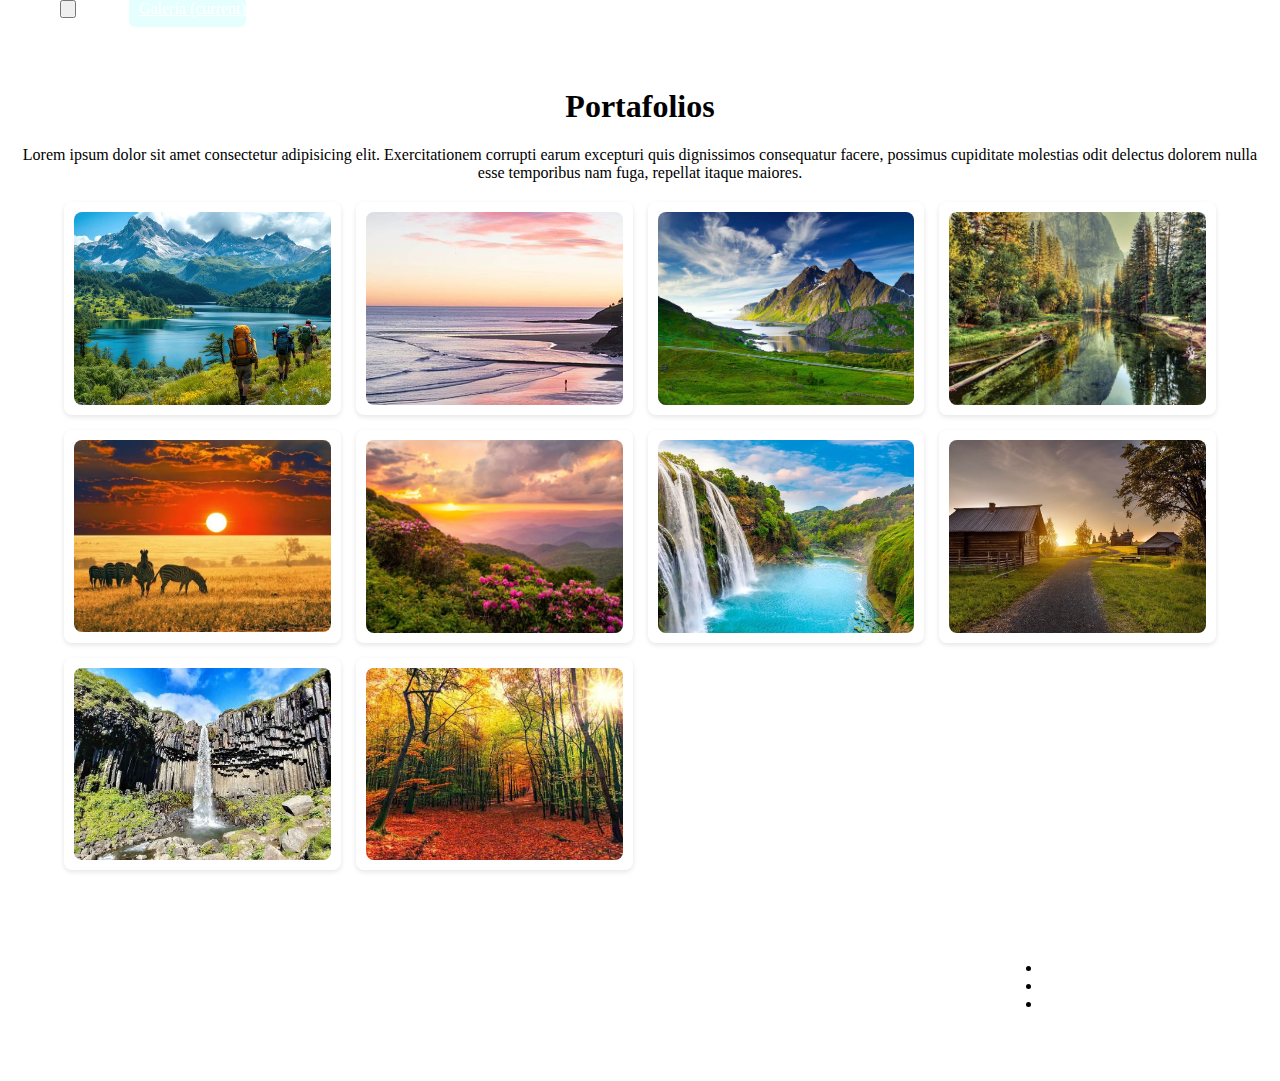
<file: pages/galeria.html>
<!DOCTYPE html>
<html lang="en">
    <head>
        <meta charset="utf-8">
        <meta name="viewport" content="width=device-width, initial-scale=1, shrink-to-fit=no">
        <title>Pagina Principal</title>
        <link rel="stylesheet" href="https://cdn.jsdelivr.net/npm/bootstrap@4.1.3/dist/css/bootstrap.min.css" integrity="sha384-MCw98/SFnGE8fJT3GXwEOngsV7Zt27NXFoaoApmYm81iuXoPkFOJwJ8ERdknLPMO" crossorigin="anonymous">
        <link rel="stylesheet" href="/src/css/style.css">
    </head>
    <body>
        <nav class="navbar navbar-expand-lg navbar-light bg-primary">
            <a class="navbar-brand" href="/index.html">Master D</a>
            <button class="navbar-toggler" type="button" data-toggle="collapse" data-target="#navbarNavAltMarkup" aria-controls="navbarNavAltMarkup" aria-expanded="false" aria-label="Toggle navigation">
              <span class="navbar-toggler-icon"></span>
            </button>
            <div class="collapse navbar-collapse" id="navbarNavAltMarkup">
              <div class="navbar-nav">
                <a class="nav-item nav-link" href="/index.html">Home</a>
                <a class="nav-item nav-link active" href="/pages/galeria.html">Galería <span class="sr-only">(current)</span></a>
                <a class="nav-item nav-link" href="/pages/contacto.html">Contacto</a>
              </div>
            </div>
        </nav>
        <h1 class="title-h1">Portafolios</h1>
        <div class="container">
          <p class="parrafo">Lorem ipsum dolor sit amet consectetur adipisicing elit. Exercitationem corrupti earum excepturi quis dignissimos consequatur facere, possimus cupiditate molestias odit delectus dolorem nulla esse temporibus nam fuga, repellat itaque maiores.</p>
          <div class="grid-container">
            <div class="grid-item"><img src="/src/img/img1.jpg" alt="Descripción de la imagen 1"></div>
            <div class="grid-item"><img src="/src/img/img2.jpg" alt="Descripción de la imagen 2"></div>
            <div class="grid-item"><img src="/src/img/img3.jpg" alt="Descripción de la imagen 3"></div>
            <div class="grid-item"><img src="/src/img/img4.jpg" alt="Descripción de la imagen 4"></div>
            <div class="grid-item"><img src="/src/img/img5.jpg" alt="Descripción de la imagen 5"></div>
            <div class="grid-item"><img src="/src/img/img6.jpg" alt="Descripción de la imagen 6"></div>
            <div class="grid-item"><img src="/src/img/img7.jpg" alt="Descripción de la imagen 6"></div>
            <div class="grid-item"><img src="/src/img/img8.jpg" alt="Descripción de la imagen 6"></div>
            <div class="grid-item"><img src="/src/img/img9.jpg" alt="Descripción de la imagen 6"></div>
            <div class="grid-item"><img src="/src/img/img10.jpg" alt="Descripción de la imagen 6"></div>
          </div>
        </div>
        <footer class="bg-primary footer-custom">
          <div class="container-footer cards">
              <div class="footer-content">
                  <h2 class="footer-h2">Footer Content</h2>
                  <p class="footer-p">Lorem ipsum dolor sit amet consectetur adipisicing elit. Officiis impedit nemo sit vel delectus molestiae perspiciatis? Sequi minima porro sint, nemo labore alias aspernatur vitae officiis ducimus rerum esse nulla?</p>
              </div>
              <div class="footer-links">
                  <h5>Links</h5>
                  <ul class="list-unstyled text-small">
                      <li><a href="#">Portafolios</a></li>
                      <li><a href="/pages/contacto.html">Contacto</a></li>
                      <li><a href="/index.html">Inicio</a></li>
                  </ul>
              </div>
          </div>
          <div class="flex">
            <a href="#"><svg xmlns="http://www.w3.org/2000/svg" viewBox="0 0 448 512"><path d="M224.1 141c-63.6 0-114.9 51.3-114.9 114.9s51.3 114.9 114.9 114.9S339 
              319.5 339 255.9 287.7 141 224.1 141zm0 189.6c-41.1 0-74.7-33.5-74.7-74.7s33.5-74.7 74.7-74.7 74.7 33.5 74.7 74.7-33.6 74.7-74.7 74.7zm146.4-194.3c0 14.9-12 
              26.8-26.8 26.8-14.9 0-26.8-12-26.8-26.8s12-26.8 26.8-26.8 26.8 12 26.8 26.8zm76.1 27.2c-1.7-35.9-9.9-67.7-36.2-93.9-26.2-26.2-58-34.4-93.9-36.2-37-2.1-147.9-2.1-184.9 
              0-35.8 1.7-67.6 9.9-93.9 36.1s-34.4 58-36.2 93.9c-2.1 37-2.1 147.9 0 184.9 1.7 35.9 9.9 67.7 36.2 93.9s58 34.4 93.9 36.2c37 2.1 147.9 2.1 184.9 0 35.9-1.7 
              67.7-9.9 93.9-36.2 26.2-26.2 34.4-58 36.2-93.9 2.1-37 2.1-147.8 0-184.8zM398.8 388c-7.8 19.6-22.9 34.7-42.6 42.6-29.5 11.7-99.5 9-132.1 9s-102.7 
              2.6-132.1-9c-19.6-7.8-34.7-22.9-42.6-42.6-11.7-29.5-9-99.5-9-132.1s-2.6-102.7 9-132.1c7.8-19.6 22.9-34.7 42.6-42.6 29.5-11.7 99.5-9 132.1-9s102.7-2.6 
              132.1 9c19.6 7.8 34.7 22.9 42.6 42.6 11.7 29.5 9 99.5 9 132.1s2.7 102.7-9 132.1z"/></svg></a>
            <a href="#"><svg xmlns="http://www.w3.org/2000/svg" viewBox="0 0 448 512"><path d="M448 209.9a210.1 210.1 0 0 1 -122.8-39.3V349.4A162.6 162.6 0 1 1 185 
              188.3V278.2a74.6 74.6 0 1 0 52.2 71.2V0l88 0a121.2 121.2 0 0 0 1.9 22.2h0A122.2 122.2 0 0 0 381 102.4a121.4 121.4 0 0 0 67 20.1z"/></svg></a>
            <a href="#"><svg xmlns="http://www.w3.org/2000/svg" viewBox="0 0 512 512"><path d="M512 256C512 114.6 397.4 0 256 0S0 114.6 0 256C0 376 82.7 476.8 194.2 
              504.5V334.2H141.4V256h52.8V222.3c0-87.1 39.4-127.5 125-127.5c16.2 0 44.2 3.2 55.7 6.4V172c-6-.6-16.5-1-29.6-1c-42 0-58.2 15.9-58.2 57.2V256h83.6l-14.4 
              78.2H287V510.1C413.8 494.8 512 386.9 512 256h0z"/></svg></a>
        </div>
      </footer>
        <script src="https://code.jquery.com/jquery-3.3.1.slim.min.js" integrity="sha384-q8i/X+965DzO0rT7abK41JStQIAqVgRVzpbzo5smXKp4YfRvH+8abtTE1Pi6jizo" crossorigin="anonymous"></script>
        <script src="https://cdn.jsdelivr.net/npm/popper.js@1.14.3/dist/umd/popper.min.js" integrity="sha384-ZMP7rVo3mIykV+2+9J3UJ46jBk0WLaUAdn689aCwoqbBJiSnjAK/l8WvCWPIPm49" crossorigin="anonymous"></script>
        <script src="https://cdn.jsdelivr.net/npm/bootstrap@4.1.3/dist/js/bootstrap.min.js" integrity="sha384-ChfqqxuZUCnJSK3+MXmPNIyE6ZbWh2IMqE241rYiqJxyMiZ6OW/JmZQ5stwEULTy" crossorigin="anonymous"></script>
    </body>
</html>
</file>
<file: src/css/style.css>
html, body {
    height: 100%;
    margin: 0;
    padding: 0;
  }
  p {
    margin: 0;
  }
.navbar {
    position: fixed;
    top: 0;
    width: 100%;
    z-index: 1000;
}
body {
    padding-top: 56px; /* Altura del navbar */
}
.selector-for-some-widget {
    box-sizing: content-box;
  }

.active {
    background-color:  rgba(0, 255, 255, 0.1);;
    border-radius: 6px;
    padding-left: 1px;
}
.navbar-light .navbar-nav .nav-link.active {
    color: white;
}
.navbar-light .navbar-nav .nav-link {
    color: white;
}
.navbar-nav .nav-link {
    padding: 10px 0px 10px 10px;
}
.navbar-light .navbar-brand {
    color: white;
}
.navbar {
    display: flex;
}
.container-img {
    justify-content: center;
    align-items: center;
    width: 40%;
    margin: 1rem auto 1rem auto;
    display: none;
}
.container-contacto {
    display: flex;
    flex-direction: column;
    gap: 2rem;
    justify-content: center;
    align-items: center;
    margin: 1rem auto 1rem auto;
    padding: 2rem;
}
.container {
    margin: 1rem auto 1rem auto;
}
img {
    display: block;
    max-width: 100%;
    height: auto;
    margin: 0;
}
.carousel {
    margin: 2rem auto;
    width: 85%;
    
}
.progress {
    margin-top: 2rem;
}
.title-h1 {
    text-align: center;
    margin-top: 2rem;
    font-size: 2rem;
}
.parrafo {
    text-align: center;
    margin: 1rem;
}
.cards {
    display: flex;
    flex-direction: column;
    align-items: center;
    gap: 2rem;
}
.card {
    margin: 0 auto;
    width: 18rem;
}
.container-footer {
    margin: 0 2rem;
    display: flex;
    align-items: center;
    flex-direction: column;
    padding: 0.5rem;
    gap: 0.5rem;
}
.grid-container {
    display: grid;
    grid-template-columns: repeat(auto-fill, minmax(250px, 1fr));
    gap: 15px;
    width: 90%;
    max-width: 1200px;
    margin: 20px auto;
}
.footer-h2 {
    color: white;
}
.footer-p {
    color: white;
}
.footer-links h5 {
    color: white;
}
.footer-links a {
    color: white;
}
#map {
    height: 400px;
    min-width: 100%;
    max-width: 50rem;
  }
.grid-item {
    background-color: #ffffff;
    padding: 10px;
    border-radius: 8px;
    box-shadow: 0 2px 5px rgba(0, 0, 0, 0.1);
    transition: transform 0.3s ease;
}

.grid-item:hover {
    transform: scale(1.05);
}

.grid-item img {
    width: 100%;
    height: auto;
    display: block;
    border-radius: 8px;
}
.flex {
    display: flex;
    flex-direction: row;
    align-items: center;
    justify-content: center;
    gap: 1rem;
    padding: 0.5rem 1rem 0.5rem 1rem;
}
.flex a svg {
    fill: white;
    width: 1.5rem;
    height: 1.5rem;
}
form {
    max-width: 516px;
    min-width: 100%;
}
@media (min-width: 990px) {
    .cards {
        flex-direction: row;

    }
    .container-footer {
        margin: 0 10rem;
    }
    .container-img {
        display: flex;
    }
    .container-contacto {
        flex-direction: row;
        gap: 5rem;
    }
    #map {
        height: 400px;
        width: 516px;
        min-width: 35%;
        max-width: 500px;
    }
    form {
        max-width: 500px;
        min-width: 35%;
    }
}
</file>
